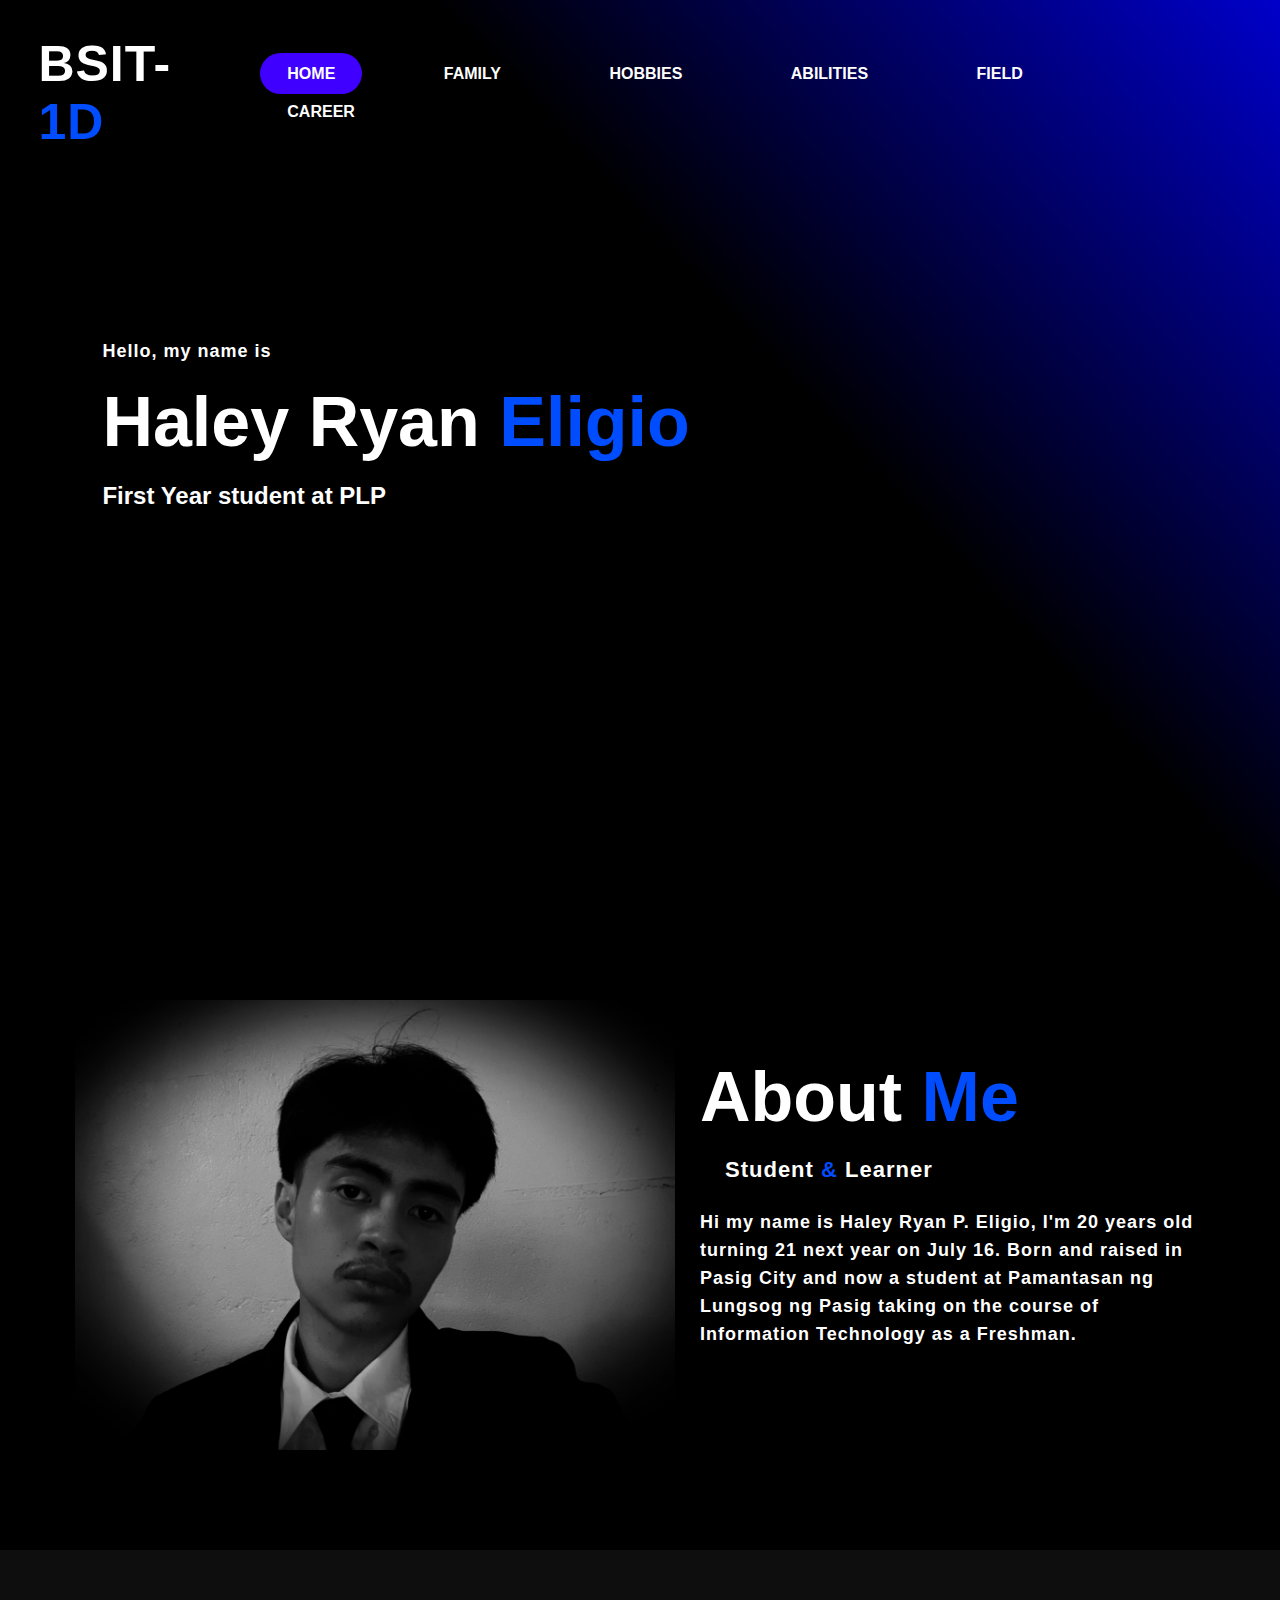
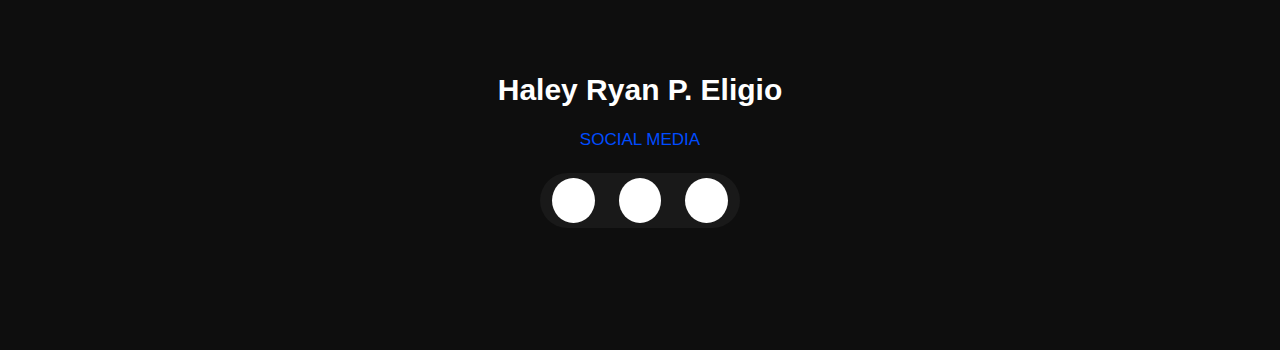
<file: index.html>
<!DOCTYPE html>
<html lang="en">
<head>
    <title>Final Project</title>
    <meta charset="UTF-8">
    <meta name="viewport" content="width=device-width", initial-scale="1">
    <link rel="stylesheet" type="text/css" href="style.css">
    <link rel="icon" href="icon.png" type="image/x-icon">
    <link rel="stylesheet" href="https://cdnjs.cloudflare.com/ajax/libs/font-awesome/6.5.1/css/all.min.css" integrity="sha512-DTOQO9RWCH3ppGqcWaEA1BIZOC6xxalwEsw9c2QQeAIftl+Vegovlnee1c9QX4TctnWMn13TZye+giMm8e2LwA==" crossorigin="anonymous" referrerpolicy="no-referrer" />
</head>
<body>
 <div class="background">
    <nav>
         <h2 class="logo">BSIT-<span>1D</span></h2>
       <ul>
        <li><a href="index.html" id="one">HOME</a></li>
        <li><a href="family.html">FAMILY</a></li>
        <li><a href="hobbies.html">HOBBIES</a></li>
        <li><a href="abilities.html">ABILITIES</a></li>
        <li><a href="field.html">FIELD</a></li>
        <li><a href="career.html">CAREER</a></li>
       </ul>
    </nav>
    
    <div class="content">
        <h4>Hello, my name is</h4>
        <h1>Haley Ryan <span>Eligio</span></h1>
        <h3>First Year student at PLP</h3>
    </div>
 </div>

 <section class="about">
    <div class="main"> 
        <img src="haley.jpg">
        <div class="about-text">
            <h2>About <span>Me</span></h2>
            <h5>Student <span>&</span> Learner</h5>
            <p>Hi my name is  Haley Ryan P. Eligio, I'm 20 years old turning 21 next year on July 16. Born and raised in Pasig City and now a student at Pamantasan ng Lungsog ng Pasig taking on the course of Information Technology as a Freshman.</p>
        </div>
    </div>
 </section>
 <footer>
    <p>Haley Ryan P. Eligio</p>
    <p>SOCIAL MEDIA</p>
    <div class="card">
     <div class="social">
        <a href="https://www.facebook.com/main.acc.ni.eligio/"><i class="fa-brands fa-facebook-f"></i></a>
        <a href="https://www.youtube.com/@Reign_"><i class="fa-brands fa-youtube"></i></a>
        <a href="https://www.instagram.com/wolf.haleyy_/"><i class="fa-brands fa-instagram"></i></a>
     </div>
    </div>
 </footer>
</body>
</html>
</file>
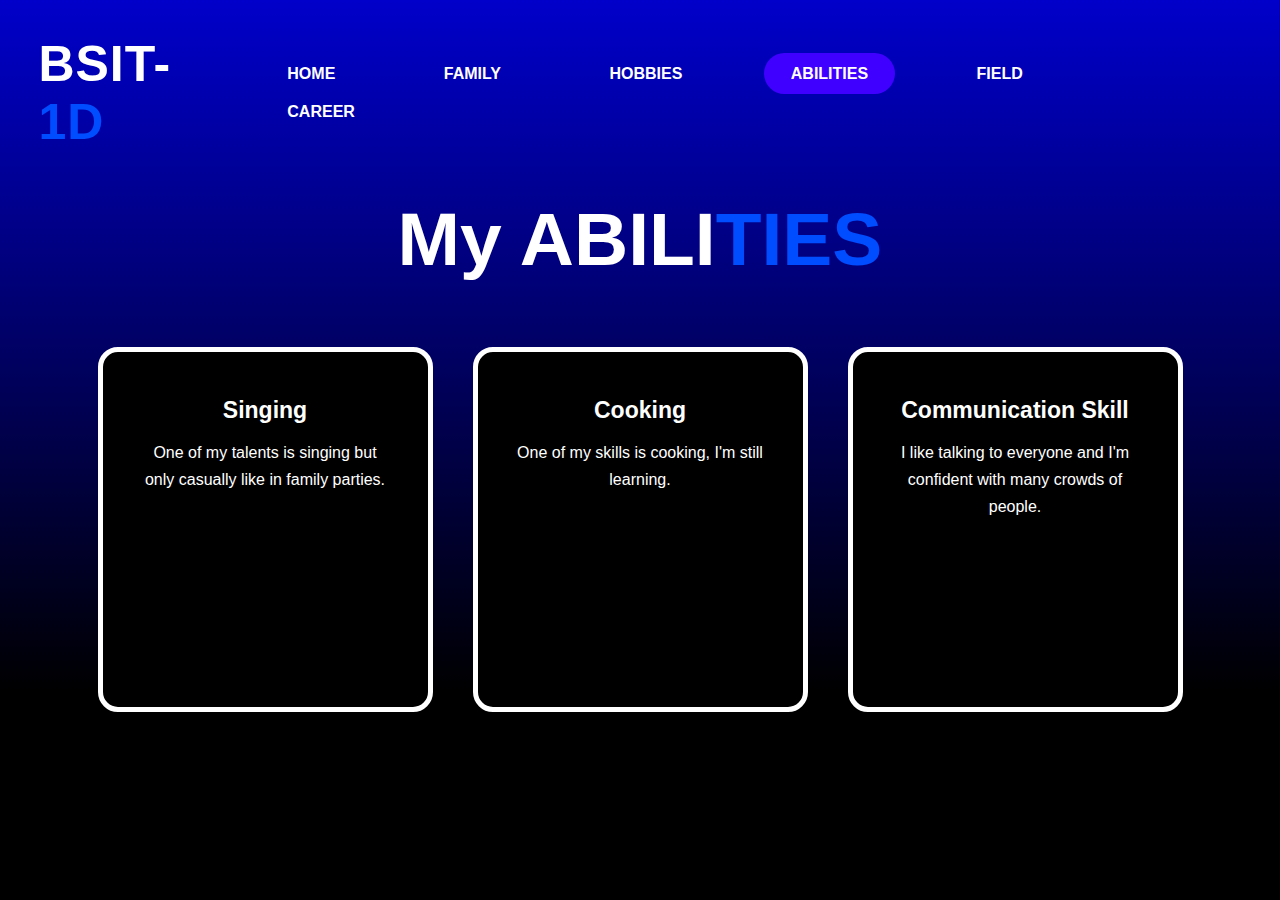
<file: abilities.html>
<!DOCTYPE html>
<html lang="en">
<head>
    <title>Abilities</title>
    <meta charset="UTF-8">
    <meta name="viewport" content="width=device-width", initial-scale="1">
    <link rel="stylesheet" type="text/css" href="abilities.css">
    <link rel="icon" href="icon.png" type="image/x-icon">
    <link rel="stylesheet" href="https://cdnjs.cloudflare.com/ajax/libs/font-awesome/6.5.1/css/all.min.css" integrity="sha512-DTOQO9RWCH3ppGqcWaEA1BIZOC6xxalwEsw9c2QQeAIftl+Vegovlnee1c9QX4TctnWMn13TZye+giMm8e2LwA==" crossorigin="anonymous" referrerpolicy="no-referrer" />
</head>
<body>
    <div class="background">
       <nav>
            <h2 class="logo">BSIT-<span>1D</span></h2>
          <ul>
           <li><a href="index.html">HOME</a></li>
           <li><a href="family.html">FAMILY</a></li>
           <li><a href="hobbies.html">HOBBIES</a></li>
           <li><a href="abilities.html" id="four">ABILITIES</a></li>
           <li><a href="field.html">FIELD</a></li>
           <li><a href="career.html">CAREER</a></li>
          </ul>
       </nav>
     <div class="skills">
        <div class="front">
            <h2>My ABILI<span>TIES</span></h2>
        </div>
        <div class="box">   
            <div class="square">
                <i class="fa-solid fa-microphone"></i>
                <h5>Singing</h5>
                <div class="yah">
                    <p>One of my talents is singing but only casually like in family parties.</p>
                </div>
            </div>

            <div class="square">
                <i class="fa-solid fa-utensils"></i> 
                <h5>Cooking</h5>
                <div class="yah">
                    <p>One of my skills is cooking, I'm still learning.</p>
                </div>
            </div>

                <div class="square">
                    <i class="fa-solid fa-bullhorn"></i>
                    <h5>Communication Skill</h5>
                    <div class="yah">
                        <p>I like talking to everyone and I'm confident with many crowds of people.</p>
                    </div>
                </div>
            </div>
        </div>
     </div>
   </body>
</html>
</file>
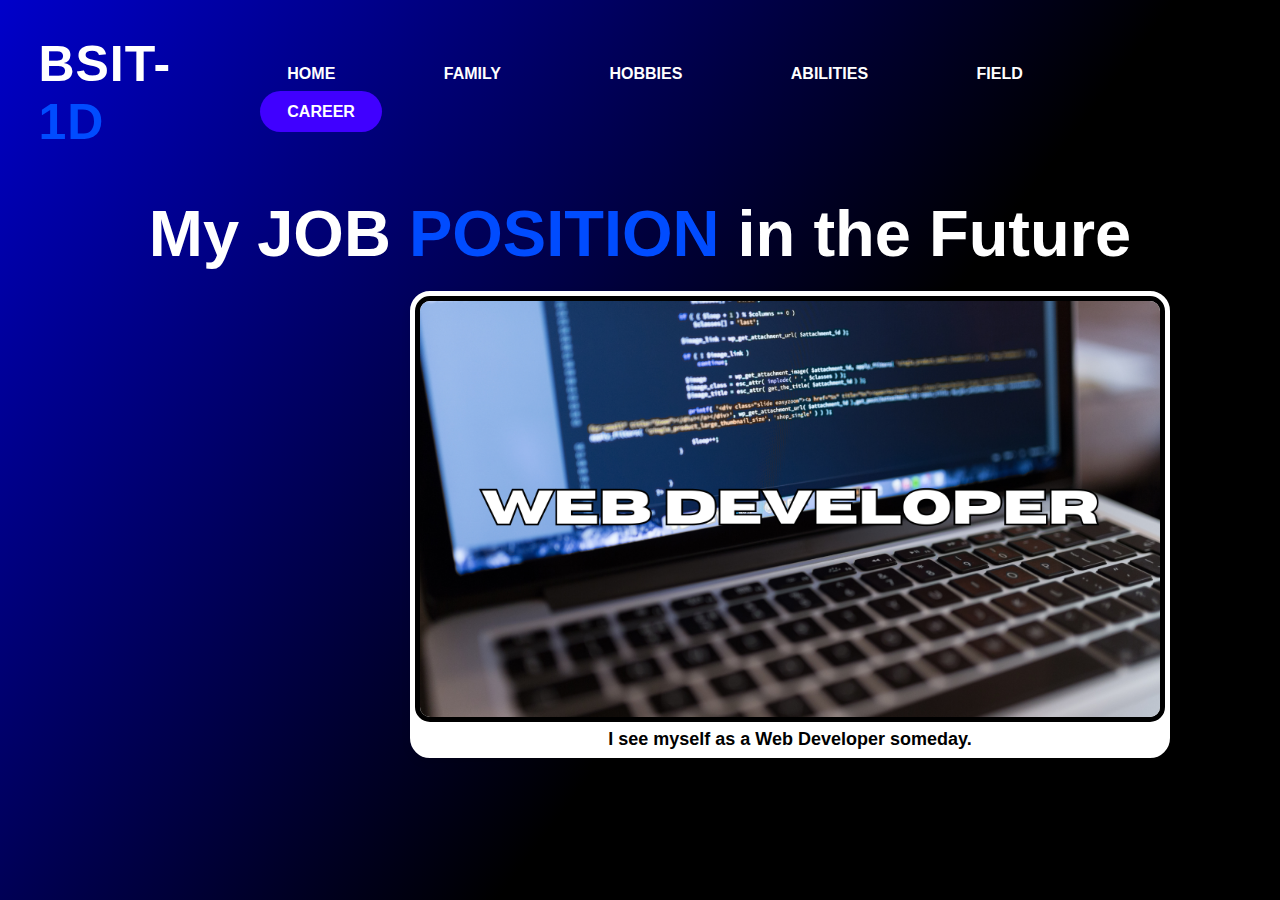
<file: career.html>
<!DOCTYPE html>
<html lang="en">
<head>
    <title>Career</title>
    <meta charset="UTF-8">
    <meta name="viewport" content="width=device-width", initial-scale="1">
    <link rel="stylesheet" type="text/css" href="career.css">
    <link rel="icon" href="icon.png" type="image/x-icon">
    <link rel="stylesheet" href="https://cdnjs.cloudflare.com/ajax/libs/font-awesome/6.5.1/css/all.min.css" integrity="sha512-DTOQO9RWCH3ppGqcWaEA1BIZOC6xxalwEsw9c2QQeAIftl+Vegovlnee1c9QX4TctnWMn13TZye+giMm8e2LwA==" crossorigin="anonymous" referrerpolicy="no-referrer" />
</head>
<body>
    <div class="background">
       <nav>
            <h2 class="logo">BSIT-<span>1D</span></h2>
          <ul>
           <li><a href="index.html">HOME</a></li>
           <li><a href="family.html">FAMILY</a></li>
           <li><a href="hobbies.html">HOBBIES</a></li>
           <li><a href="abilities.html">ABILITIES</a></li>
           <li><a href="field.html">FIELD</a></li>
           <li><a href="career.html" id="six">CAREER</a></li>
          </ul>
       </nav> 

       <div class="carext">
        <h2>My JOB <span>POSITION</span> in the Future</h2>
       </div>
       <div class="carton">
        <img src="webdev.png">
        <p>I see myself as a Web Developer someday.</p>
       </div>
   </body>
</html>
</file>
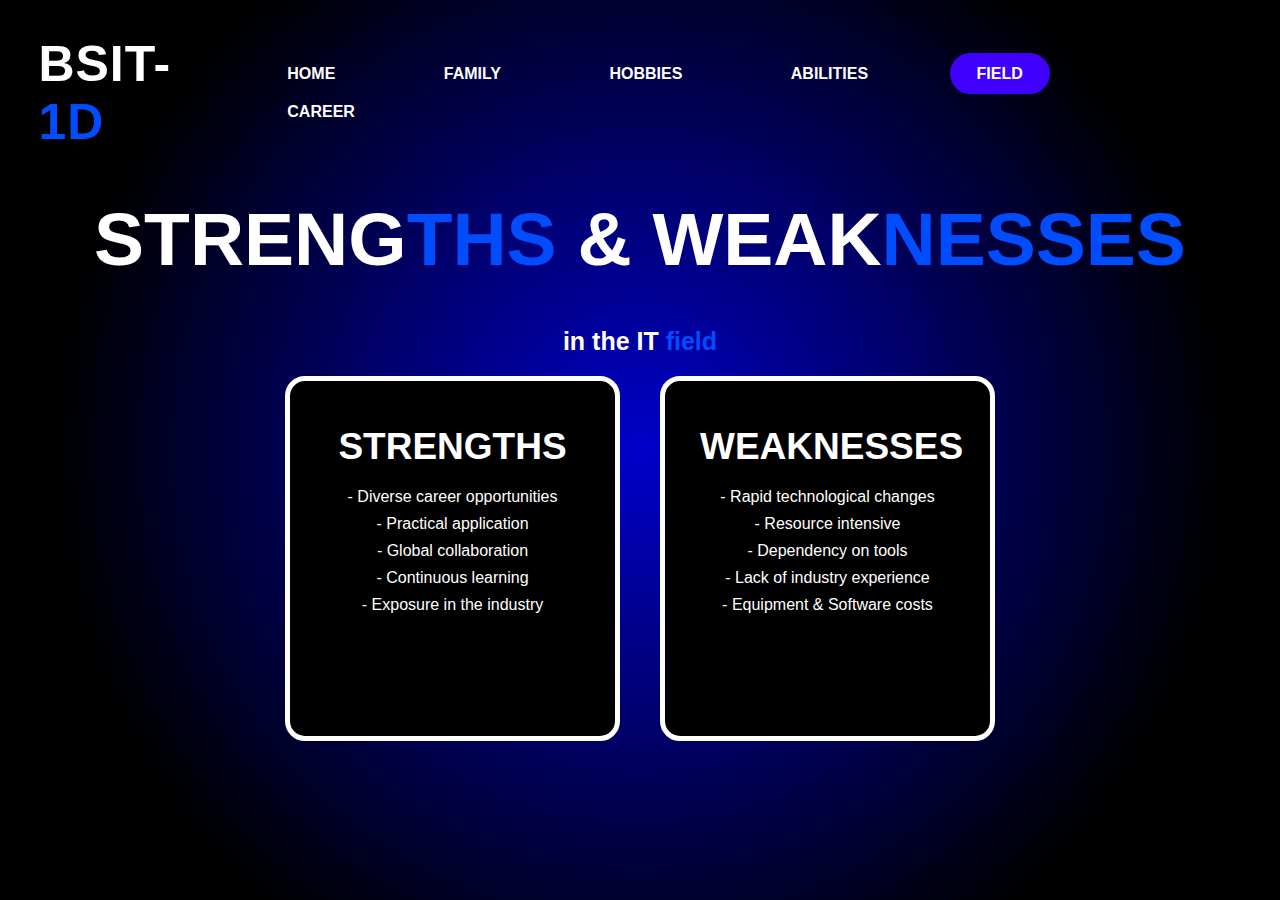
<file: field.html>
<!DOCTYPE html>
<html lang="en">
<head>
    <title>Traits</title>
    <meta charset="UTF-8">
    <meta name="viewport" content="width=device-width", initial-scale="1">
    <link rel="stylesheet" type="text/css" href="field.css">
    <link rel="icon" href="icon.png" type="image/x-icon">
    <link rel="stylesheet" href="https://cdnjs.cloudflare.com/ajax/libs/font-awesome/6.5.1/css/all.min.css" integrity="sha512-DTOQO9RWCH3ppGqcWaEA1BIZOC6xxalwEsw9c2QQeAIftl+Vegovlnee1c9QX4TctnWMn13TZye+giMm8e2LwA==" crossorigin="anonymous" referrerpolicy="no-referrer" />
</head>
<body>
    <div class="background">
       <nav>
            <h2 class="logo">BSIT-<span>1D</span></h2> 
          <ul>
           <li><a href="index.html">HOME</a></li>
           <li><a href="family.html">FAMILY</a></li>
           <li><a href="hobbies.html">HOBBIES</a></li>
           <li><a href="abilities.html">ABILITIES</a></li>
           <li><a href="field.html" id="five">FIELD</a></li>
           <li><a href="career.html">CAREER</a></li>
          </ul>
       </nav>

       <div class="field">
        <h2>STRENG<span>THS</span> & WEAK<span>NESSES</span></h2>
        <h3>in the IT <span>field</span></h3>
       </div>

       <div class="blox">
        <div class="sqir">
            <i class="fa-solid fa-lightbulb"></i>
            <h4>STRENGTHS</h4>
            <div class="ay">
                <p>- Diverse career opportunities</p>
                <p>- Practical application</p>
                <p>- Global collaboration</p>
                <p>- Continuous learning</p>
                <p>- Exposure in the industry</p>
            </div>
        </div>
        <div class="sqir">
            <i class="fa-solid fa-heart-crack"></i>
            <h4>WEAKNESSES</h4>
            <div class="ay">
                <p>- Rapid technological changes</p>
                <p>- Resource intensive</p>
                <p>- Dependency on tools</p>
                <p>- Lack of industry experience</p>
                <p>- Equipment & Software costs</p>
       </div>
    </div>
   </body>
</html>
</file>
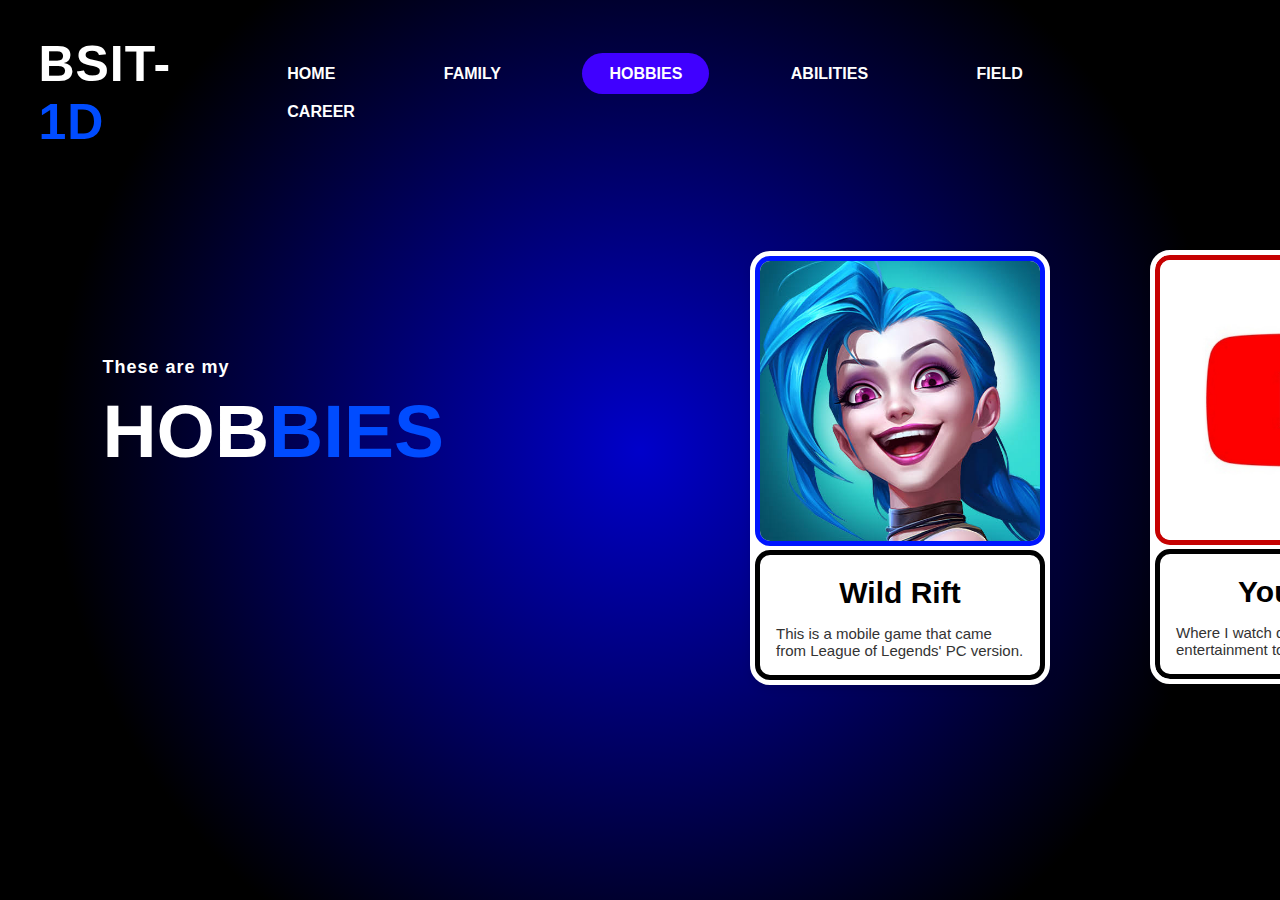
<file: hobbies.html>
<!DOCTYPE html>
<html lang="en">
<head>
    <title>Hobbies</title>
    <meta charset="UTF-8">
    <meta name="viewport" content="width=device-width", initial-scale="1">
    <link rel="stylesheet" type="text/css" href="hobbies.css">
    <link rel="icon" href="icon.png" type="image/x-icon">
    <link rel="stylesheet" href="https://cdnjs.cloudflare.com/ajax/libs/font-awesome/6.5.1/css/all.min.css" integrity="sha512-DTOQO9RWCH3ppGqcWaEA1BIZOC6xxalwEsw9c2QQeAIftl+Vegovlnee1c9QX4TctnWMn13TZye+giMm8e2LwA==" crossorigin="anonymous" referrerpolicy="no-referrer" />
</head>
 <body>
  <div class="background">
       <nav> 
            <h2 class="logo">BSIT-<span>1D</span></h2>
          <ul>
           <li><a href="index.html">HOME</a></li>
           <li><a href="family.html">FAMILY</a></li>
           <li><a href="hobbies.html" id="three">HOBBIES</a></li>
           <li><a href="abilities.html">ABILITIES</a></li>
           <li><a href="field.html">FIELD</a></li>
           <li><a href="career.html">CAREER</a></li>
          </ul>
       </nav>
       <div class="card">
        <img src="hobby1.jpeg" alt="Card Image">
         <div class="card-content">
            <div class="card-title">Wild Rift</div>
            <p class="card-text">This is a mobile game that came from League of Legends' PC version.</p>
         </div>
       </div>
       <div class="yt">
        <img src="hobby2.jpg" alt="yt">
        <div class="yt-content">
            <div class="yt-title">YouTube</div>
            <p class="yt-text">Where I watch different videos from entertainment to educational stuff.</p>
        </div>
       </div> 
       <div class="text"><h4>These are my</h4>
        <h1>HOB<span>BIES</span></h1></div>
  </div>   
 </body>
</html>
</file>
<file: style.css>
*{
    font-family: 'Arial', sans-serif;
    margin: 0px;
    padding: 0px;
    box-sizing: border-box;
}
.background {
    height: 100vh;
    width: 100%;
    background: rgb(0,0,0);
    background: linear-gradient(47deg, rgba(0,0,0,1) 60%, rgba(0,0,202,1) 100%);
    background-size: cover;
    background-position: center; 
}
nav{
    display: flex;
    align-items: center; 
    justify-content: space-between;
    padding-top: 35px;
    padding-left: 3%;
    padding-right: 3%;
}
.logo{
    color: white;
    font-size: 50px;
    letter-spacing: 1px;
    cursor: pointer;
}
nav ul li{
    list-style-type: none;
    display: inline-block;
    padding: 10px 25px;
}
nav ul li a{
    color: white;
    text-decoration: none;
    font-weight: bolder;
    letter-spacing: 0px;
    text-decoration: none;
    border: 2px solid transparent;
    padding: 10px 25px;
}
nav ul li a:hover{
    background-color: rgb(64, 0, 255);
    border-radius: 30px;
    transform: scale(1.2);
    transition: .2s;
}
.content{
    position: absolute;
    top: 50%;
    left: 8%;
    transform: translateY(-50%);
}
h1{
    color: white;
    margin: 20px 0px 20px;
    font-size: 70px;
}
h3{
    color: white;
    font-size: 24px;
    margin-bottom: 50px;
}
h4{
    color: white;
    letter-spacing: 1px;
    font-size: 18px;
}
span{
    color: rgb(0, 76, 255);
}
.about{
    width: 100%;
    padding: 100px 0px;
    color: white;
    background-color: #000000;
}
.about img{
    height: auto;
    width: 600px;
}
.about-text{
    width: 600px;
}
.main{
    width: 1130px;
    max-width: 95%;
    margin: 0 auto;
    display: flex;
    align-items: center;
    justify-content: space-around;
}
.about-text h2{
    color: white;
    font-size: 70px;
    font-weight: bold;
    text-transform: capitalize;
    margin-bottom: 20px;
    margin-left: 25px;
}
.about-text h5{
    color: white;
    letter-spacing: 1px;
    font-size: 22px;
    margin-bottom: 25px;
    margin-left: 50px;
    text-transform: capitalize;
}
.about-text p{
    color: white;
    letter-spacing: 1px;
    line-height: 28px;
    font-size: 18px;
    font-weight: bold;
    margin-bottom: 45px;
    margin-left: 25px;
}
footer{
    position: relative;
    width: 100%;
    height: 400px;
    background-color: #0e0e0e;
    display: flex;
    flex-direction: column;
    align-items: center;
    justify-content: center;
}
footer p:nth-child(1){
    font-size: 30px;
    color: white;
    margin-bottom: 20px;
    font-weight: bold;
}
footer p:nth-child(2){
    color: rgb(0, 76, 255);
    font-size: 17px;
    width: 500px;
    text-align: center;
    line-height: 26px;
}
.card{
    height: 55px;
    width: 200px;
    background: #191919;
    border-radius: 40px;
    margin-top: 20px;
}
.social{
    display: flex;
}
.social a{
    width: 55px;
    height: 45px;
    display: flex;
    align-items: center;
    justify-content: center;
    background-color: white;
    border-radius: 50%;
    margin: 5px 12px;
    color: rgb(0, 76, 255);
    text-decoration: none;
}
.social a:hover{
    transform: scale(1.2);
    transition: .2s;
}
#one{
    font-family: Arial, sans-serif;
    color: white;
    text-align: center;
    border-radius: 30px;
    padding: 10px 25px;
    text-decoration: none;
    background-color: rgb(64, 0, 255)
}
</file>
<file: abilities.css>
*{
    font-family: 'Arial', sans-serif;
    margin: 0px;
    padding: 0px;
    box-sizing: border-box;
}
.background{
    height: 100vh;
    width: 100%;
    background: rgb(0,0,202);
    background: linear-gradient(180deg, rgba(0,0,202,1) 0%, rgba(0,0,0,1) 77%);
    background-size: cover;
    background-position: center;
}
nav{
    display: flex;
    align-items: center;
    justify-content: space-between;
    padding-top: 35px;
    padding-left: 3%;
    padding-right: 3%;
}
.logo{
    color: white;
    font-size: 50px;
    letter-spacing: 1px;
    cursor: pointer;
}
nav ul li{
    list-style-type: none;
    display: inline-block;
    padding: 10px 25px;
}
nav ul li a{
    color: white;
    text-decoration: none;
    font-weight: bolder;
    letter-spacing: 0px;
    text-decoration: none;
    border: 2px solid transparent;
    padding: 10px 25px;
}
nav ul li a:hover{
    background-color: rgb(64, 0, 255);
    border-radius: 30px;
    transform: scale(1.2);
    transition: .2s;
}
span{
    color: rgb(0, 76, 255);
}
#four{
    font-family: Arial, sans-serif;
    color: white;
    text-align: center;
    border-radius: 30px;
    padding: 10px 25px;
    text-decoration: none;
    background-color: rgb(64, 0, 255)
}
.front h2{
    color: white;
    font-size: 75px;
    width: 1130px;
    margin: 45px auto;
    text-align: center;
}
.box{
    display: flex;
    justify-content: center;
    align-items: center; 
    min-height: 400px; 
}
.square{
    height: 365px;
    width: 335px;
    padding: 20px 35px;
    background: #000000;
    border: 5px solid white;
    border-radius: 20px;
    margin: 20px;
    position: relative;
    overflow: hidden;
    text-align: center;
}
.square i{
    font-size: 50px;
    display: block;
    text-align: center;
    margin: 25px 0px;
    color: rgb(0, 76, 255);
}
h5{
    color: white;
    font-size: 23px;
    margin-bottom: 15px;
}
.yah p{
    color: white;
    font-size: 16px;
    line-height: 27px;
    margin-bottom: 25px;
}
</file>
<file: career.css>
*{
    font-family: 'Arial', sans-serif;
    margin: 0px;
    padding: 0px;
    box-sizing: border-box;
}
.background {
    height: 100vh;
    width: 100%;
    background: rgb(0,0,202);
    background: linear-gradient(127deg, rgba(0,0,202,1) 0%, rgba(0,0,0,1) 60%);
    background-size: cover;
    background-position: center;
}
nav{
    display: flex;
    align-items: center;
    justify-content: space-between;
    padding-top: 35px;
    padding-left: 3%;
    padding-right: 3%;
}
.logo{
    color: white;
    font-size: 50px;
    letter-spacing: 1px;
    cursor: pointer;
}
nav ul li{
    list-style-type: none;
    display: inline-block;
    padding: 10px 25px;
}
nav ul li a{
    color: white;
    text-decoration: none;
    font-weight: bolder;
    letter-spacing: 0px;
    text-decoration: none;
    border: 2px solid transparent;
    padding: 10px 25px;
}
nav ul li a:hover{
    background-color: rgb(64, 0, 255);
    border-radius: 30px;
    transform: scale(1.2);
    transition: .2s;
}
span{
    color: rgb(0, 76, 255);
}
#six{
    font-family: Arial, sans-serif;
    color: white;
    text-align: center;
    border-radius: 30px;
    padding: 10px 25px;
    text-decoration: none;
    background-color: rgb(64, 0, 255)
}
.carext h2{
    color: white;
    font-size: 65px;
    width: 1130px;
    margin: 45px auto;
    text-align: center;
}
.carton {
    border: 5px solid rgb(255, 255, 255);
    border-radius: 20px;
    box-shadow: 0 4px 8px rgba(0, 0, 0, 0.1);
    background-color: rgb(255, 255, 255);
    margin-left: 410px;
    margin-top: -25px;
    width: 760px;
    height: auto;
    align-items: center;
}
.carton img {
    width: 750px;
    height: auto;
    border: 5px solid rgb(0, 0, 0);
    border-radius: 15px;
    align-items: center;
}
.carton p {
    color: rgb(0, 0, 0);
    font-size: 18px;
    font-weight: bold;
    text-align: center;
    line-height: 27px;
}
</file>
<file: field.css>
*{
    font-family: 'Arial', sans-serif;
    margin: 0px;
    padding: 0px;
    box-sizing: border-box;
}
.background{
    height: 100vh;
    width: 100%;
    background: rgb(0,0,202);
    background: radial-gradient(circle, rgba(0,0,202,1) 0%, rgba(0,0,0,1) 75%);
    background-size: cover;
    background-position: center; 
}
nav{
    display: flex;
    align-items: center;
    justify-content: space-between;
    padding-top: 35px;
    padding-left: 3%;
    padding-right: 3%;
}
.logo{
    color: white;
    font-size: 50px;
    letter-spacing: 1px;
    cursor: pointer;
}
nav ul li{
    list-style-type: none;
    display: inline-block;
    padding: 10px 25px;
}
nav ul li a{
    color: white;
    text-decoration: none;
    font-weight: bolder;
    letter-spacing: 0px;
    text-decoration: none;
    border: 2px solid transparent;
    padding: 10px 25px;
}
nav ul li a:hover{
    background-color: rgb(64, 0, 255);
    border-radius: 30px;
    transform: scale(1.2);
    transition: .2s;
}
span{
    color: rgb(0, 76, 255);
}
#five{
    font-family: Arial, sans-serif;
    color: white;
    text-align: center;
    border-radius: 30px;
    padding: 10px 25px;
    text-decoration: none;
    background-color: rgb(64, 0, 255)
}
.field h2 {
    color: white;
    font-size: 75px;
    width: 1130px;
    margin: 45px auto;
    text-align: center;
}
.field h3 {
    color: white;
    font-size: 25px;
    width: 1130px;
    margin: auto;
    text-align: center;
}
.sqir {
    height: 365px;
    width: 335px;
    padding: 20px 35px;
    background: #000000;
    border: 5px solid white;
    border-radius: 20px;
    margin: 20px;
    position: relative;
    overflow: hidden;
    text-align: center;
}
.sqir i {
    font-size: 70px;
    display: block;
    text-align: center;
    margin: 25px 0px;
    color: rgb(0, 76, 255);
}
.sqir h4 {
    color: white;
    font-size: 37px;
    margin-bottom: 15px;
}
.blox {
    display: flex;
    justify-content: center;
    align-items: center;
    min-height: 400px; 
}
.ay p {
    color: white;
    font-size: 16px;
    line-height: 27px;
}
</file>
<file: hobbies.css>
*{
    font-family: 'Arial', sans-serif;
    margin: 0px;
    padding: 0px;
    box-sizing: border-box;
}
.background{
    height: 100vh;
    width: 100%;
    background: rgb(0,0,202);
    background: radial-gradient(circle, rgba(0,0,202,1) 0%, rgba(0,0,0,1) 75%);
    background-size: cover;
    background-position: center;
}
nav{
    display: flex;
    align-items: center;
    justify-content: space-between;
    padding-top: 35px;
    padding-left: 3%;
    padding-right: 3%;
}
.logo{
    color: white;
    font-size: 50px;
    letter-spacing: 1px;
    cursor: pointer;
}
nav ul li{
    list-style-type: none;
    display: inline-block;
    padding: 10px 25px;
}
nav ul li a{
    color: white;
    text-decoration: none;
    font-weight: bolder;
    letter-spacing: 0px;
    text-decoration: none;
    border: 2px solid transparent;
    padding: 10px 25px;
}
nav ul li a:hover{
    background-color: rgb(64, 0, 255);
    border-radius: 30px;
    transform: scale(1.2);
    transition: .2s;
}
span{
    color: rgb(0, 76, 255);
}
.card{
    border: 5px solid rgb(255, 255, 255);
    border-radius: 20px;
    width: 300px;
    max-width: 100%;
    box-shadow: 0 4px 8px rgba(0, 0, 0, 0.1);
    background-color: rgb(255, 255, 255);
    margin-left: 750px;
    margin-top: 100px; 
}
.card img{
    width: 100%;
    height: auto;
    border: 5px solid rgb(0, 21, 255);
    border-radius: 15px;
}
.card-content{
    padding: 16px;
    border: 5px solid black;
    border-radius: 15px;
}
.card-title{
    font-size: 30px;
    font-weight: bolder;
    margin-top: 5px;
    margin-bottom: 15px;
    text-align: center;
}
.card-text{
    font-size: 15px;
    color: #333;
}
.yt{
    border: 5px solid rgb(255, 255, 255);
    border-radius: 20px;
    overflow: hidden;
    width: 300px;
    max-width: 100%;
    box-shadow: 0 4px 8px rgba(0, 0, 0, 0.1);
    background-color: rgb(255, 255, 255);
    margin-left: 1150px;
    margin-top: -435px;
}
.yt img{
    width: 100%;
    height: auto;
    border: 5px solid rgb(198, 1, 1);
    border-radius: 15px;
}
.yt-content{
    padding: 16px;
    border: 5px solid black;
    border-radius: 15px;
}
.yt-title{
    font-size: 30px;
    font-weight: bolder;
    margin-top: 5px;
    margin-bottom: 15px;
    text-align: center;
}
.yt-text{
    font-size: 15px;
    color: #333;
}
h1{
    color: white;
    margin: 10px 0px 50px;
    font-size: 75px;
}
h4{
    color: white;
    font-size: 18px;
    letter-spacing: 1px;
    margin-top: -20px;
}
.text{
    position: absolute;
    top: 50%;
    left: 8%;
    transform: translateY(-50%);
}
#three{
    font-family: Arial, sans-serif;
    color: white;
    text-align: center;
    border-radius: 30px;
    padding: 10px 25px;
    text-decoration: none;
    background-color: rgb(64, 0, 255)
}
</file>
